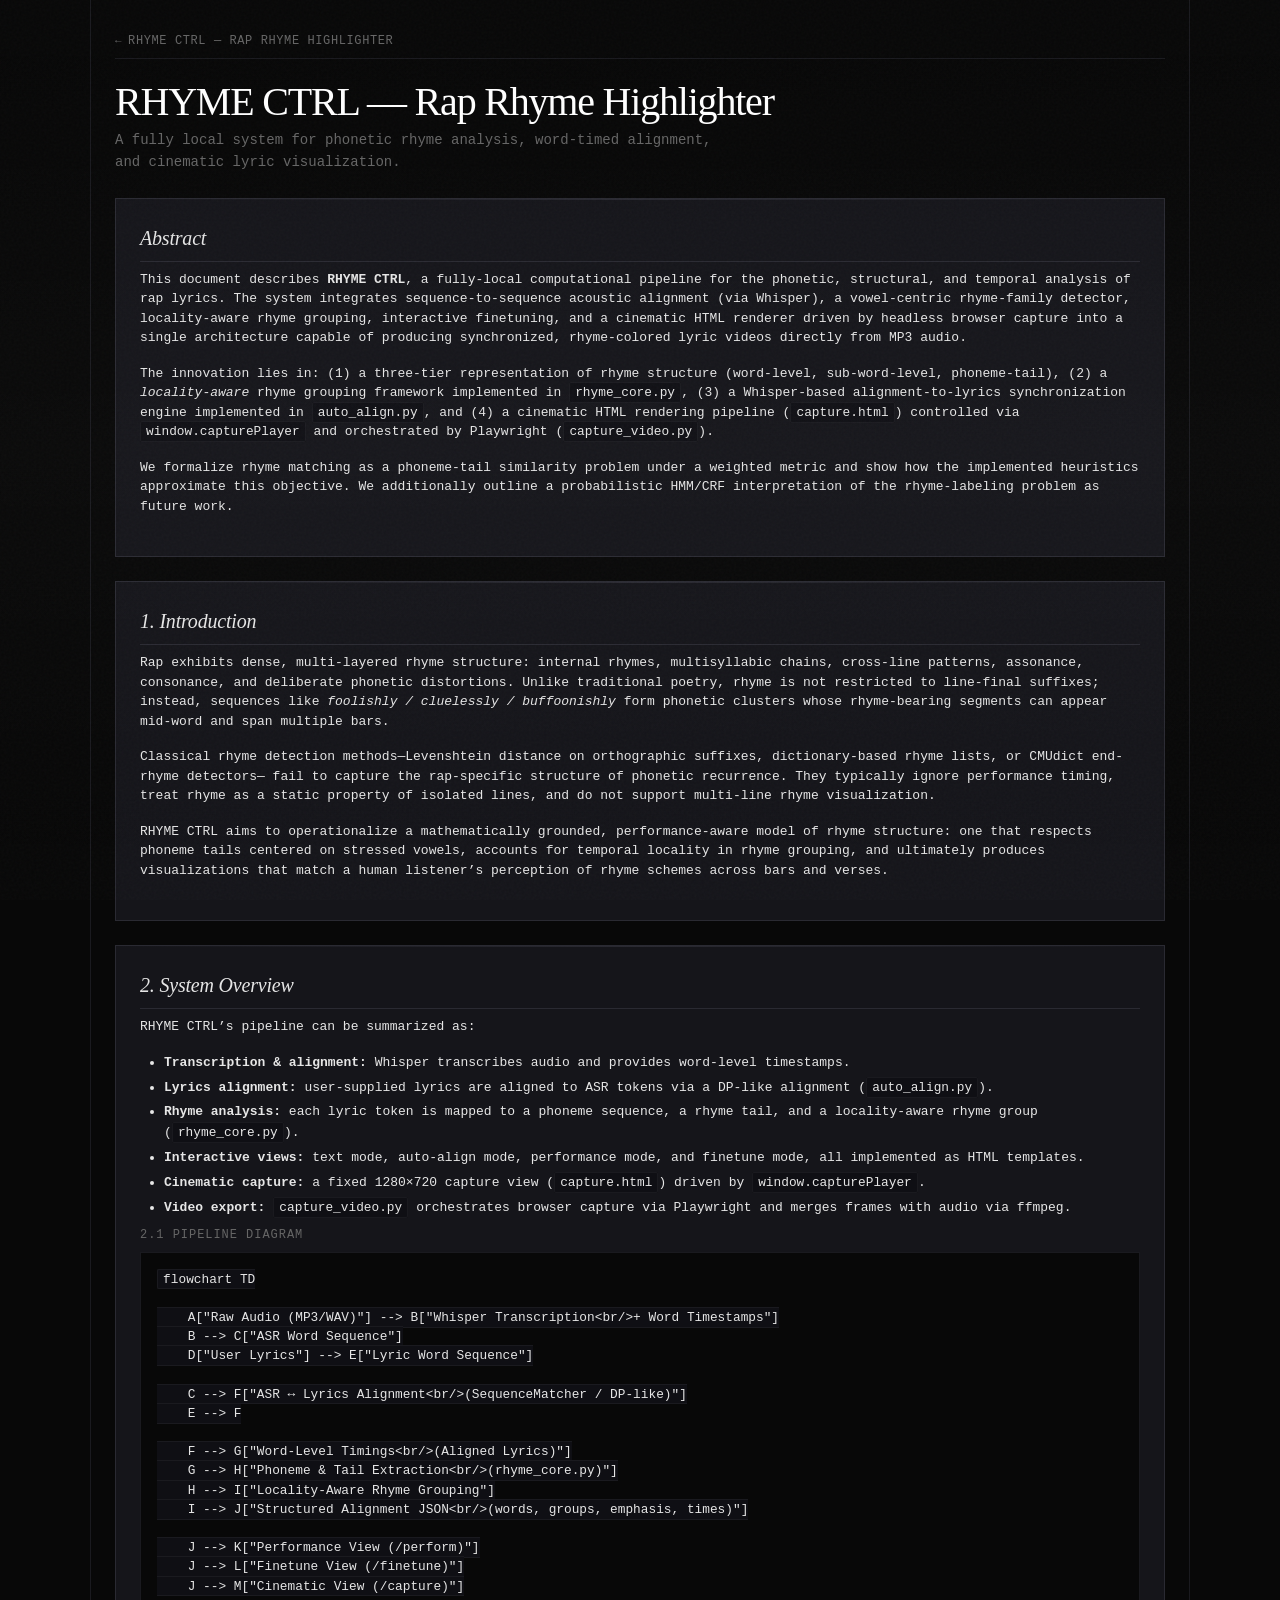
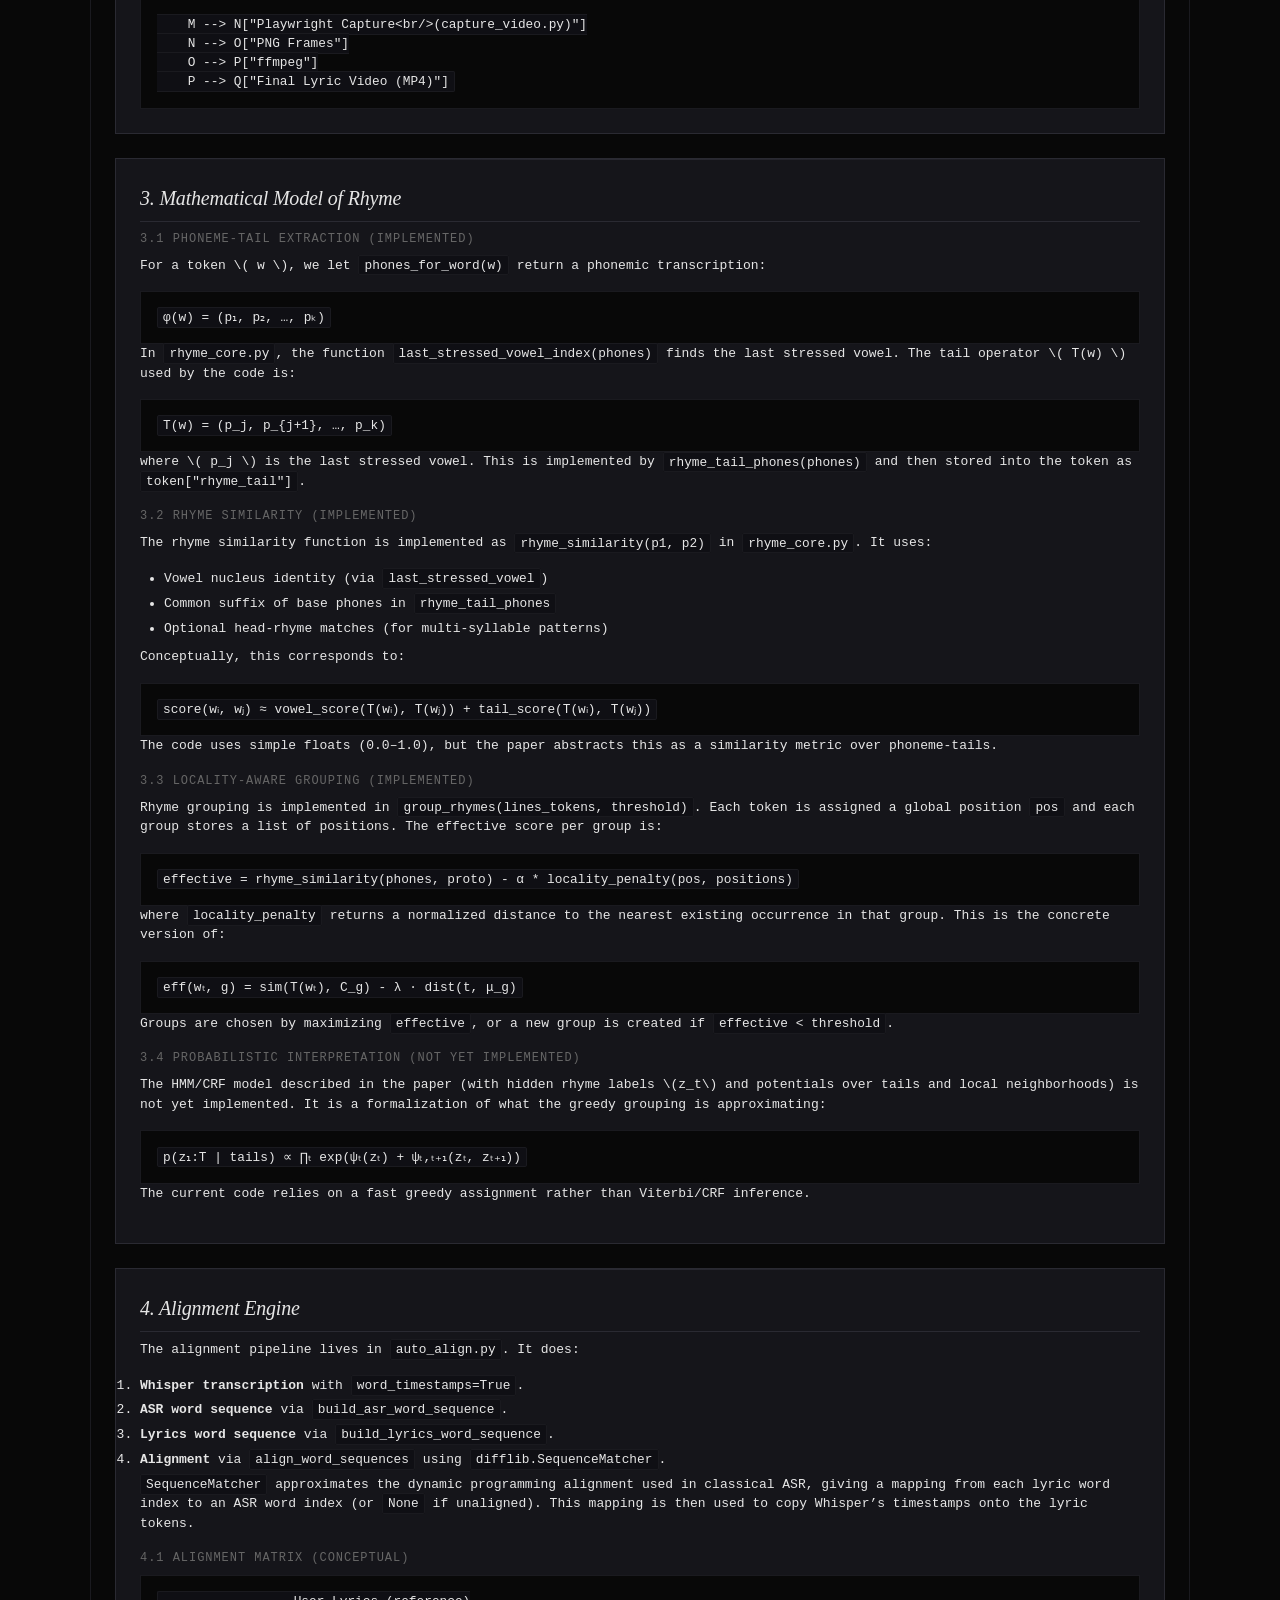
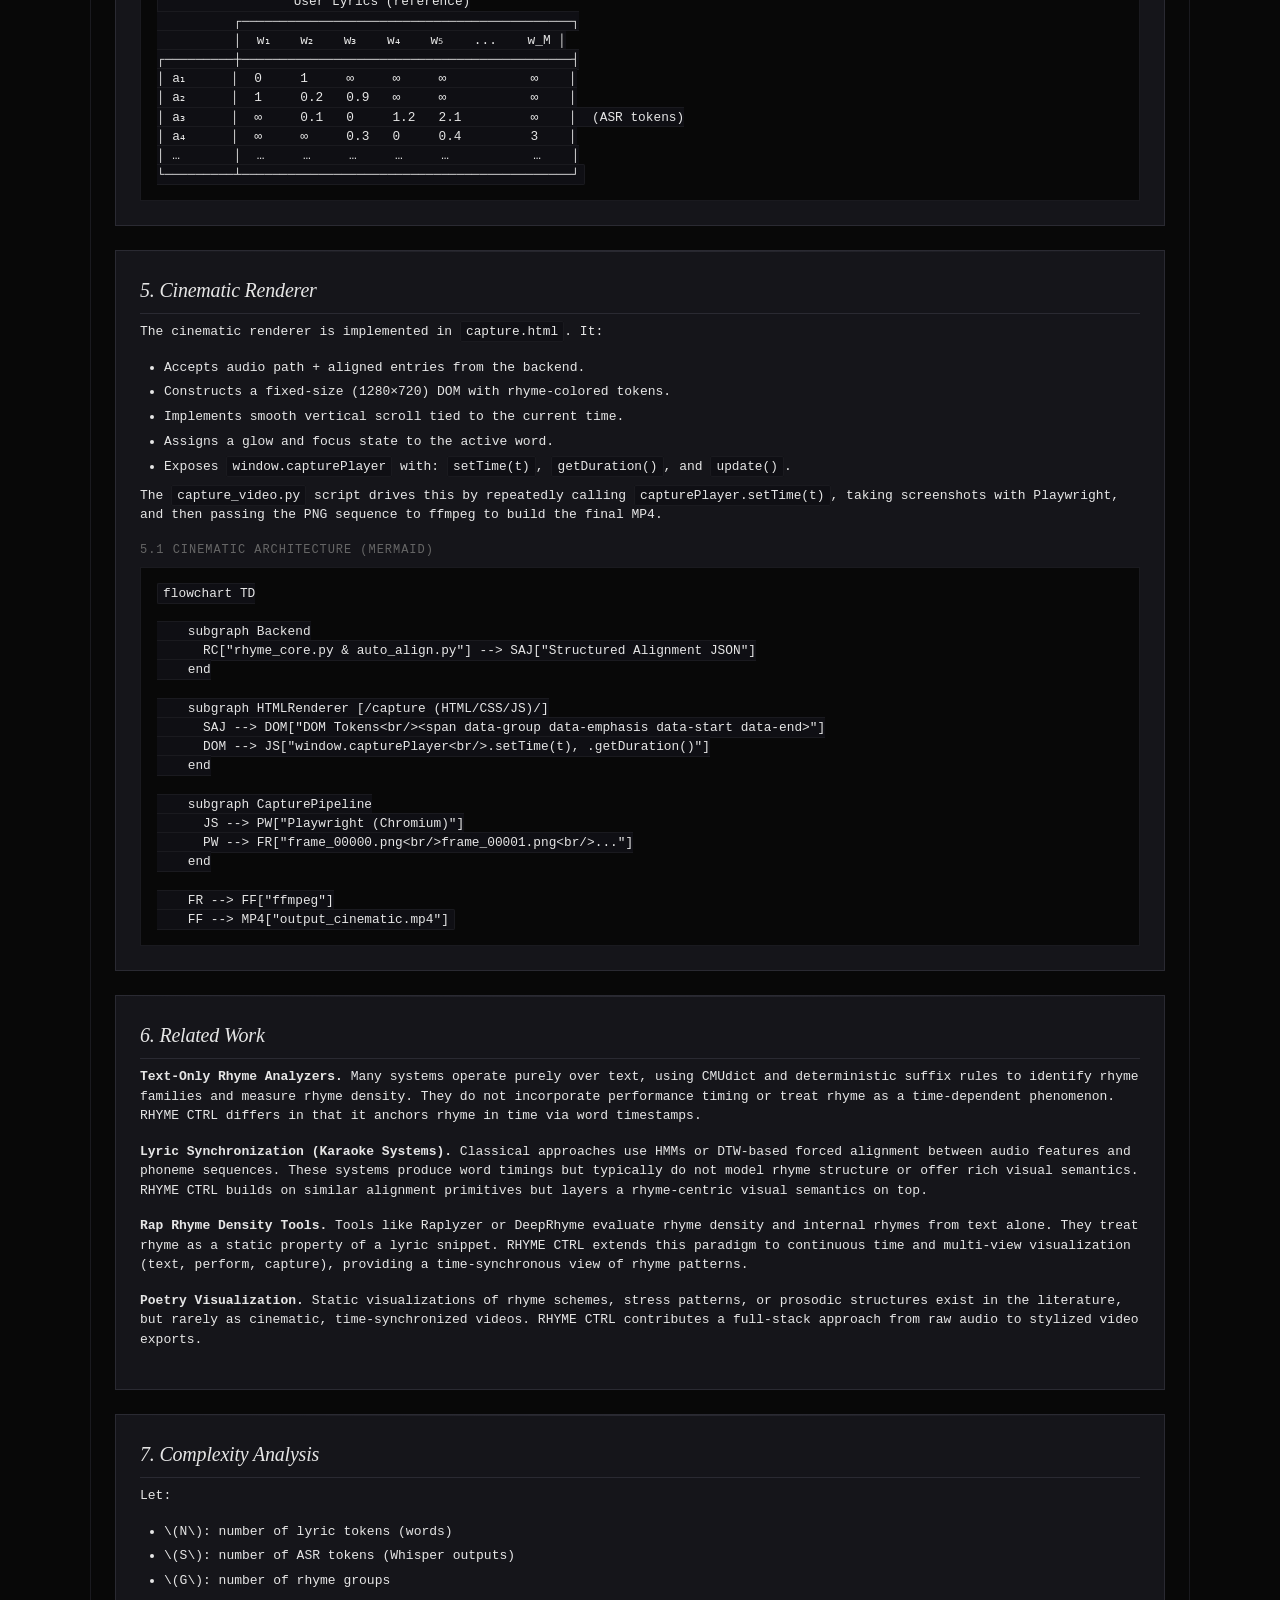
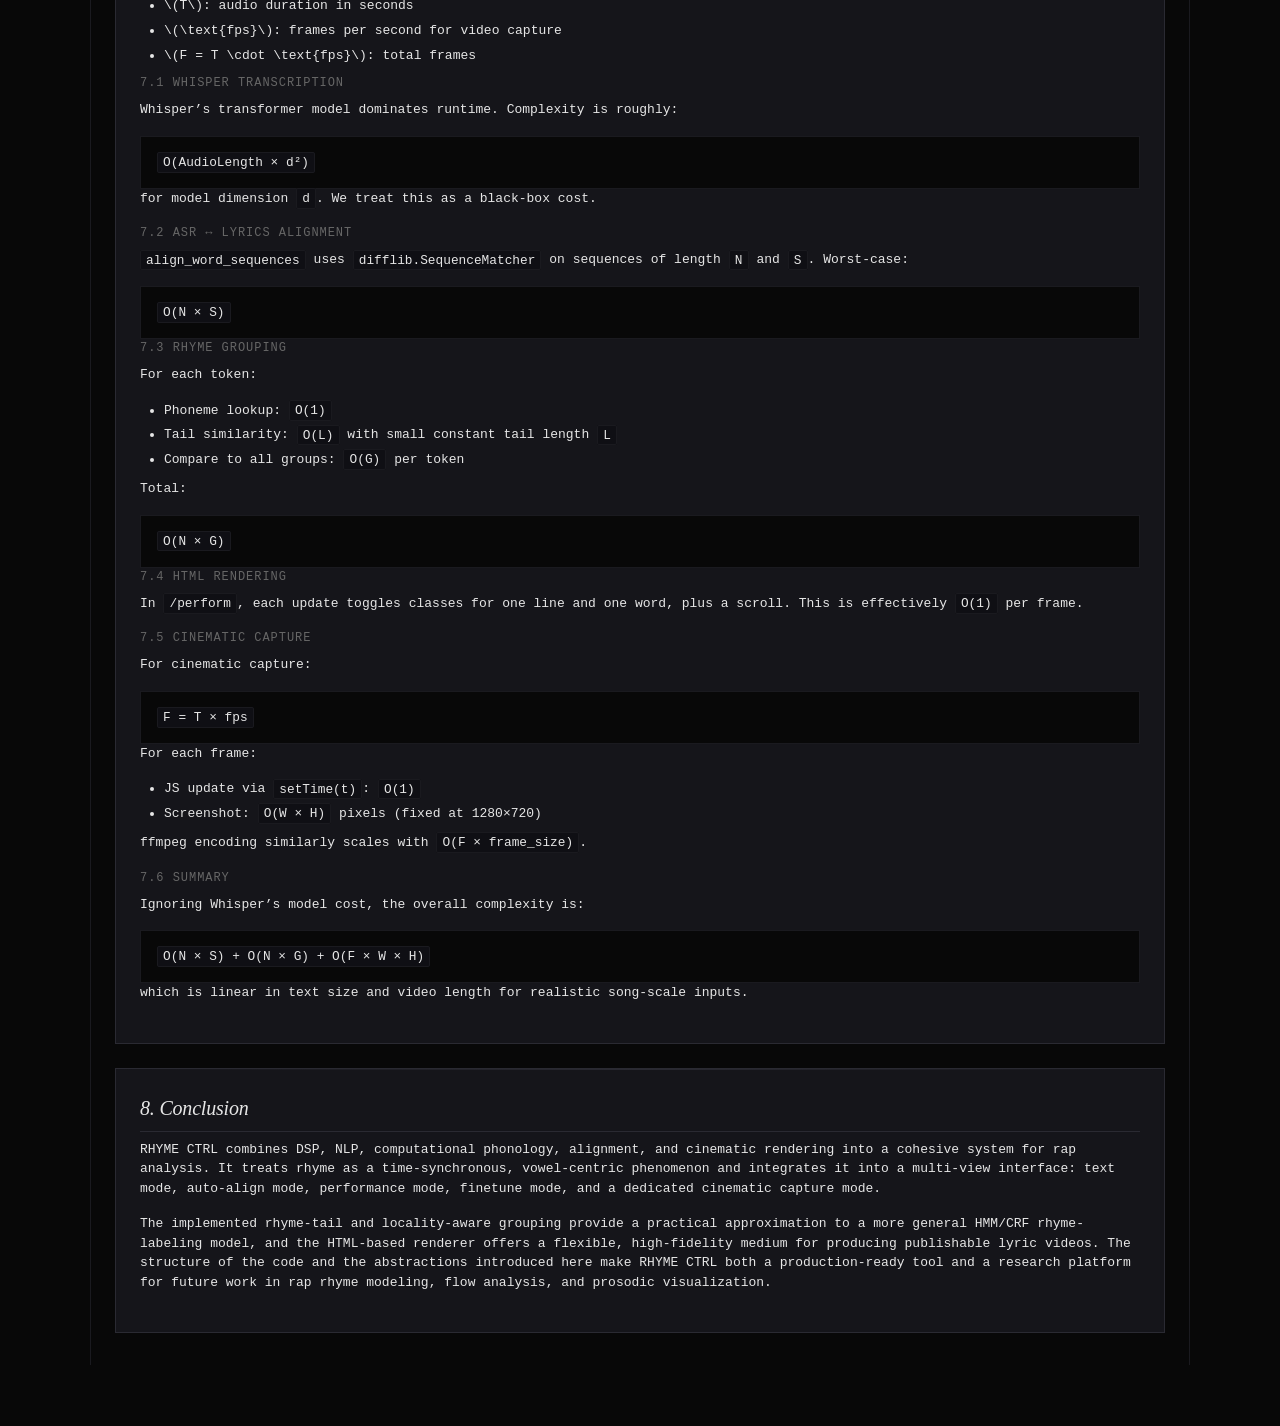
<file: static/paper.html>
<!DOCTYPE html>
<html lang="en">
<head>
  <meta charset="utf-8" />
  <title>RHYME CTRL — Rap Rhyme Highlighter</title>
  <link rel="stylesheet" href="style.css" />
</head>
<body>
  <div class="page">

    <div class="top-link">
      <a href="#">RHYME CTRL — RAP RHYME HIGHLIGHTER</a>
    </div>

    <h1>RHYME CTRL — Rap Rhyme Highlighter</h1>
    <p class="subtitle">
      A fully local system for phonetic rhyme analysis, word-timed alignment, and cinematic lyric visualization.
    </p>

    <!-- ABSTRACT -->
    <section class="section">
      <h2>Abstract</h2>
      <p>
        This document describes <strong>RHYME CTRL</strong>, a fully-local computational
        pipeline for the phonetic, structural, and temporal analysis of rap lyrics.
        The system integrates sequence-to-sequence acoustic alignment (via Whisper),
        a vowel-centric rhyme-family detector, locality-aware rhyme grouping,
        interactive finetuning, and a cinematic HTML renderer driven by headless
        browser capture into a single architecture capable of producing synchronized,
        rhyme-colored lyric videos directly from MP3 audio.
      </p>
      <p>
        The innovation lies in: (1) a three-tier representation of rhyme structure
        (word-level, sub-word-level, phoneme-tail), (2) a <em>locality-aware</em>
        rhyme grouping framework implemented in <code>rhyme_core.py</code>, (3) a
        Whisper-based alignment-to-lyrics synchronization engine implemented in
        <code>auto_align.py</code>, and (4) a cinematic HTML rendering pipeline
        (<code>capture.html</code>) controlled via <code>window.capturePlayer</code>
        and orchestrated by Playwright (<code>capture_video.py</code>).
      </p>
      <p>
        We formalize rhyme matching as a phoneme-tail similarity problem under a
        weighted metric and show how the implemented heuristics approximate this
        objective. We additionally outline a probabilistic HMM/CRF interpretation
        of the rhyme-labeling problem as future work.
      </p>
    </section>

    <!-- INTRODUCTION -->
    <section class="section">
      <h2>1. Introduction</h2>
      <p>
        Rap exhibits dense, multi-layered rhyme structure: internal rhymes,
        multisyllabic chains, cross-line patterns, assonance, consonance, and
        deliberate phonetic distortions. Unlike traditional poetry, rhyme is not
        restricted to line-final suffixes; instead, sequences like
        <em>foolishly / cluelessly / buffoonishly</em> form phonetic clusters
        whose rhyme-bearing segments can appear mid-word and span multiple bars.
      </p>
      <p>
        Classical rhyme detection methods—Levenshtein distance on orthographic
        suffixes, dictionary-based rhyme lists, or CMUdict end-rhyme detectors—
        fail to capture the rap-specific structure of phonetic recurrence. They
        typically ignore performance timing, treat rhyme as a static property of
        isolated lines, and do not support multi-line rhyme visualization.
      </p>
      <p>
        RHYME CTRL aims to operationalize a mathematically grounded, performance-aware
        model of rhyme structure: one that respects phoneme tails centered on
        stressed vowels, accounts for temporal locality in rhyme grouping, and
        ultimately produces visualizations that match a human listener’s
        perception of rhyme schemes across bars and verses.
      </p>
    </section>

    <!-- SYSTEM OVERVIEW -->
    <section class="section">
      <h2>2. System Overview</h2>
      <p>
        RHYME CTRL’s pipeline can be summarized as:
      </p>
      <ul>
        <li><strong>Transcription &amp; alignment:</strong> Whisper transcribes audio and provides word-level timestamps.</li>
        <li><strong>Lyrics alignment:</strong> user-supplied lyrics are aligned to ASR tokens via a DP-like alignment (<code>auto_align.py</code>).</li>
        <li><strong>Rhyme analysis:</strong> each lyric token is mapped to a phoneme sequence, a rhyme tail, and a locality-aware rhyme group (<code>rhyme_core.py</code>).</li>
        <li><strong>Interactive views:</strong> text mode, auto-align mode, performance mode, and finetune mode, all implemented as HTML templates.</li>
        <li><strong>Cinematic capture:</strong> a fixed 1280×720 capture view (<code>capture.html</code>) driven by <code>window.capturePlayer</code>.</li>
        <li><strong>Video export:</strong> <code>capture_video.py</code> orchestrates browser capture via Playwright and merges frames with audio via ffmpeg.</li>
      </ul>

      <h3>2.1 Pipeline Diagram</h3>
      <pre><code class="language-mermaid">flowchart TD

    A["Raw Audio (MP3/WAV)"] --> B["Whisper Transcription&lt;br/&gt;+ Word Timestamps"]
    B --> C["ASR Word Sequence"]
    D["User Lyrics"] --> E["Lyric Word Sequence"]

    C --> F["ASR ↔ Lyrics Alignment&lt;br/&gt;(SequenceMatcher / DP-like)"]
    E --> F

    F --> G["Word-Level Timings&lt;br/&gt;(Aligned Lyrics)"]
    G --> H["Phoneme &amp; Tail Extraction&lt;br/&gt;(rhyme_core.py)"]
    H --> I["Locality-Aware Rhyme Grouping"]
    I --> J["Structured Alignment JSON&lt;br/&gt;(words, groups, emphasis, times)"]

    J --> K["Performance View (/perform)"]
    J --> L["Finetune View (/finetune)"]
    J --> M["Cinematic View (/capture)"]

    M --> N["Playwright Capture&lt;br/&gt;(capture_video.py)"]
    N --> O["PNG Frames"]
    O --> P["ffmpeg"]
    P --> Q["Final Lyric Video (MP4)"]</code></pre>
    </section>

    <!-- MATHEMATICAL MODEL -->
    <section class="section">
      <h2>3. Mathematical Model of Rhyme</h2>

      <h3>3.1 Phoneme-Tail Extraction (Implemented)</h3>
      <p>
        For a token \( w \), we let <code>phones_for_word(w)</code> return a
        phonemic transcription:
      </p>
      <pre><code>φ(w) = (p₁, p₂, …, pₖ)</code></pre>
      <p>
        In <code>rhyme_core.py</code>, the function
        <code>last_stressed_vowel_index(phones)</code> finds the last stressed vowel.
        The tail operator \( T(w) \) used by the code is:
      </p>
      <pre><code>T(w) = (p_j, p_{j+1}, …, p_k)</code></pre>
      <p>
        where \( p_j \) is the last stressed vowel. This is implemented by
        <code>rhyme_tail_phones(phones)</code> and then stored into the token as
        <code>token["rhyme_tail"]</code>.
      </p>

      <h3>3.2 Rhyme Similarity (Implemented)</h3>
      <p>
        The rhyme similarity function is implemented as
        <code>rhyme_similarity(p1, p2)</code> in <code>rhyme_core.py</code>. It uses:
      </p>
      <ul>
        <li>Vowel nucleus identity (via <code>last_stressed_vowel</code>)</li>
        <li>Common suffix of base phones in <code>rhyme_tail_phones</code></li>
        <li>Optional head-rhyme matches (for multi-syllable patterns)</li>
      </ul>
      <p>
        Conceptually, this corresponds to:
      </p>
      <pre><code>score(wᵢ, wⱼ) ≈ vowel_score(T(wᵢ), T(wⱼ)) + tail_score(T(wᵢ), T(wⱼ))</code></pre>
      <p>
        The code uses simple floats (0.0–1.0), but the paper abstracts this as a
        similarity metric over phoneme-tails.
      </p>

      <h3>3.3 Locality-Aware Grouping (Implemented)</h3>
      <p>
        Rhyme grouping is implemented in <code>group_rhymes(lines_tokens, threshold)</code>.
        Each token is assigned a global position <code>pos</code> and each group stores a
        list of positions. The effective score per group is:
      </p>
      <pre><code>effective = rhyme_similarity(phones, proto) - α * locality_penalty(pos, positions)</code></pre>
      <p>
        where <code>locality_penalty</code> returns a normalized distance to the nearest
        existing occurrence in that group. This is the concrete version of:
      </p>
      <pre><code>eff(wₜ, g) = sim(T(wₜ), C_g) - λ · dist(t, μ_g)</code></pre>
      <p>
        Groups are chosen by maximizing <code>effective</code>, or a new group is created
        if <code>effective &lt; threshold</code>.
      </p>

      <h3>3.4 Probabilistic Interpretation (Not Yet Implemented)</h3>
      <p>
        The HMM/CRF model described in the paper (with hidden rhyme labels
        \(z_t\) and potentials over tails and local neighborhoods) is not yet
        implemented. It is a formalization of what the greedy grouping is
        approximating:
      </p>
      <pre><code>p(z₁:T | tails) ∝ ∏ₜ exp(ψₜ(zₜ) + ψₜ,ₜ₊₁(zₜ, zₜ₊₁))</code></pre>
      <p>
        The current code relies on a fast greedy assignment rather than
        Viterbi/CRF inference.
      </p>
    </section>

    <!-- ALIGNMENT ENGINE -->
    <section class="section">
      <h2>4. Alignment Engine</h2>
      <p>
        The alignment pipeline lives in <code>auto_align.py</code>. It does:
      </p>
      <ol>
        <li><strong>Whisper transcription</strong> with <code>word_timestamps=True</code>.</li>
        <li><strong>ASR word sequence</strong> via <code>build_asr_word_sequence</code>.</li>
        <li><strong>Lyrics word sequence</strong> via <code>build_lyrics_word_sequence</code>.</li>
        <li><strong>Alignment</strong> via <code>align_word_sequences</code> using <code>difflib.SequenceMatcher</code>.</li>
      </ol>
      <p>
        <code>SequenceMatcher</code> approximates the dynamic programming alignment used
        in classical ASR, giving a mapping from each lyric word index to an ASR
        word index (or <code>None</code> if unaligned). This mapping is then used to
        copy Whisper’s timestamps onto the lyric tokens.
      </p>

      <h3>4.1 Alignment Matrix (Conceptual)</h3>
      <pre><code>                 User Lyrics (reference)
          ┌───────────────────────────────────────────┐
          │  w₁    w₂    w₃    w₄    w₅    ...    w_M │
┌─────────┼───────────────────────────────────────────┤
│ a₁      │  0     1     ∞     ∞     ∞           ∞    │
│ a₂      │  1     0.2   0.9   ∞     ∞           ∞    │
│ a₃      │  ∞     0.1   0     1.2   2.1         ∞    │  (ASR tokens)
│ a₄      │  ∞     ∞     0.3   0     0.4         3    │
│ …       │  …     …     …     …     …           …    │
└─────────┴───────────────────────────────────────────┘</code></pre>
    </section>

    <!-- CINEMATIC RENDERER -->
    <section class="section">
      <h2>5. Cinematic Renderer</h2>
      <p>
        The cinematic renderer is implemented in <code>capture.html</code>. It:
      </p>
      <ul>
        <li>Accepts audio path + aligned entries from the backend.</li>
        <li>Constructs a fixed-size (1280×720) DOM with rhyme-colored tokens.</li>
        <li>Implements smooth vertical scroll tied to the current time.</li>
        <li>Assigns a glow and focus state to the active word.</li>
        <li>Exposes <code>window.capturePlayer</code> with:
          <code>setTime(t)</code>, <code>getDuration()</code>, and <code>update()</code>.
        </li>
      </ul>
      <p>
        The <code>capture_video.py</code> script drives this by repeatedly calling
        <code>capturePlayer.setTime(t)</code>, taking screenshots with Playwright,
        and then passing the PNG sequence to ffmpeg to build the final MP4.
      </p>

      <h3>5.1 Cinematic Architecture (Mermaid)</h3>
      <pre><code class="language-mermaid">flowchart TD

    subgraph Backend
      RC["rhyme_core.py &amp; auto_align.py"] --> SAJ["Structured Alignment JSON"]
    end

    subgraph HTMLRenderer [/capture (HTML/CSS/JS)/]
      SAJ --> DOM["DOM Tokens&lt;br/&gt;&lt;span data-group data-emphasis data-start data-end&gt;"]
      DOM --> JS["window.capturePlayer&lt;br/&gt;.setTime(t), .getDuration()"]
    end

    subgraph CapturePipeline
      JS --> PW["Playwright (Chromium)"]
      PW --> FR["frame_00000.png&lt;br/&gt;frame_00001.png&lt;br/&gt;..."]
    end

    FR --> FF["ffmpeg"]
    FF --> MP4["output_cinematic.mp4"]</code></pre>
    </section>

    <!-- RELATED WORK -->
    <section class="section">
      <h2>6. Related Work</h2>
      <p><strong>Text-Only Rhyme Analyzers.</strong> Many systems operate purely over text, using CMUdict and deterministic suffix rules to identify rhyme families and measure rhyme density. They do not incorporate performance timing or treat rhyme as a time-dependent phenomenon. RHYME CTRL differs in that it anchors rhyme in time via word timestamps.</p>
      <p><strong>Lyric Synchronization (Karaoke Systems).</strong> Classical approaches use HMMs or DTW-based forced alignment between audio features and phoneme sequences. These systems produce word timings but typically do not model rhyme structure or offer rich visual semantics. RHYME CTRL builds on similar alignment primitives but layers a rhyme-centric visual semantics on top.</p>
      <p><strong>Rap Rhyme Density Tools.</strong> Tools like Raplyzer or DeepRhyme evaluate rhyme density and internal rhymes from text alone. They treat rhyme as a static property of a lyric snippet. RHYME CTRL extends this paradigm to continuous time and multi-view visualization (text, perform, capture), providing a time-synchronous view of rhyme patterns.</p>
      <p><strong>Poetry Visualization.</strong> Static visualizations of rhyme schemes, stress patterns, or prosodic structures exist in the literature, but rarely as cinematic, time-synchronized videos. RHYME CTRL contributes a full-stack approach from raw audio to stylized video exports.</p>
    </section>

    <!-- COMPLEXITY -->
    <section class="section">
      <h2>7. Complexity Analysis</h2>
      <p>
        Let:
      </p>
      <ul>
        <li>\(N\): number of lyric tokens (words)</li>
        <li>\(S\): number of ASR tokens (Whisper outputs)</li>
        <li>\(G\): number of rhyme groups</li>
        <li>\(T\): audio duration in seconds</li>
        <li>\(\text{fps}\): frames per second for video capture</li>
        <li>\(F = T \cdot \text{fps}\): total frames</li>
      </ul>

      <h3>7.1 Whisper Transcription</h3>
      <p>
        Whisper’s transformer model dominates runtime. Complexity is roughly:
      </p>
      <pre><code>O(AudioLength × d²)</code></pre>
      <p>
        for model dimension <code>d</code>. We treat this as a black-box cost.
      </p>

      <h3>7.2 ASR ↔ Lyrics Alignment</h3>
      <p>
        <code>align_word_sequences</code> uses <code>difflib.SequenceMatcher</code>
        on sequences of length <code>N</code> and <code>S</code>. Worst-case:
      </p>
      <pre><code>O(N × S)</code></pre>

      <h3>7.3 Rhyme Grouping</h3>
      <p>
        For each token:
      </p>
      <ul>
        <li>Phoneme lookup: <code>O(1)</code></li>
        <li>Tail similarity: <code>O(L)</code> with small constant tail length <code>L</code></li>
        <li>Compare to all groups: <code>O(G)</code> per token</li>
      </ul>
      <p>
        Total:
      </p>
      <pre><code>O(N × G)</code></pre>

      <h3>7.4 HTML Rendering</h3>
      <p>
        In <code>/perform</code>, each update toggles classes for one line and one word,
        plus a scroll. This is effectively <code>O(1)</code> per frame.
      </p>

      <h3>7.5 Cinematic Capture</h3>
      <p>
        For cinematic capture:
      </p>
      <pre><code>F = T × fps</code></pre>
      <p>
        For each frame:
      </p>
      <ul>
        <li>JS update via <code>setTime(t)</code>: <code>O(1)</code></li>
        <li>Screenshot: <code>O(W × H)</code> pixels (fixed at 1280×720)</li>
      </ul>
      <p>
        ffmpeg encoding similarly scales with <code>O(F × frame_size)</code>.
      </p>

      <h3>7.6 Summary</h3>
      <p>
        Ignoring Whisper’s model cost, the overall complexity is:
      </p>
      <pre><code>O(N × S) + O(N × G) + O(F × W × H)</code></pre>
      <p>
        which is linear in text size and video length for realistic song-scale inputs.
      </p>
    </section>

    <!-- CONCLUSION -->
    <section class="section">
      <h2>8. Conclusion</h2>
      <p>
        RHYME CTRL combines DSP, NLP, computational phonology, alignment, and
        cinematic rendering into a cohesive system for rap analysis. It treats
        rhyme as a time-synchronous, vowel-centric phenomenon and integrates
        it into a multi-view interface: text mode, auto-align mode, performance
        mode, finetune mode, and a dedicated cinematic capture mode.
      </p>
      <p>
        The implemented rhyme-tail and locality-aware grouping provide a
        practical approximation to a more general HMM/CRF rhyme-labeling model,
        and the HTML-based renderer offers a flexible, high-fidelity medium for
        producing publishable lyric videos. The structure of the code and the
        abstractions introduced here make RHYME CTRL both a production-ready
        tool and a research platform for future work in rap rhyme modeling,
        flow analysis, and prosodic visualization.
      </p>
    </section>

  </div>
</body>
</html>
</file>
<file: static/style.css>
/* ═══════════════════════════════════════════════════════════════════════════
   RAP RHYME HIGHLIGHTER — BRUTALIST CONTROL ROOM AESTHETIC
   Inspired by industrial dashboards, terminal interfaces, and data systems
   ═══════════════════════════════════════════════════════════════════════════ */

:root {
    /* Core palette */
    --bg: #080808;
    --bg-elevated: #0f0f14;
    --bg-panel: #15151a;
    --fg: #e6e6e6;
    --fg-dim: #666666;
    --fg-muted: #444444;
    --border: #2a2a32;
    --border-dim: #1a1a1f;
    --accent: #ffffff;
    
    /* Rhyme highlight colors — saturated for dark bg */
    --rhyme-1: rgba(255, 107, 107, 0.7);
    --rhyme-2: rgba(78, 205, 196, 0.7);
    --rhyme-3: rgba(255, 230, 109, 0.7);
    --rhyme-4: rgba(199, 125, 255, 0.7);
    --rhyme-5: rgba(107, 185, 255, 0.7);
    --rhyme-6: rgba(255, 159, 243, 0.7);
    --rhyme-7: rgba(162, 255, 134, 0.7);
    --rhyme-8: rgba(255, 184, 108, 0.7);
    
    /* Typography */
    --font-mono: "SF Mono", "Fira Code", "Cascadia Code", Menlo, Monaco, Consolas, "Courier New", monospace;
    --font-serif: "Times New Roman", "Georgia", Times, serif;
    --font-sans: system-ui, -apple-system, BlinkMacSystemFont, "Segoe UI", sans-serif;
    
    /* Spacing scale */
    --space-xs: 0.25rem;
    --space-sm: 0.5rem;
    --space-md: 1rem;
    --space-lg: 1.5rem;
    --space-xl: 2rem;
    --space-2xl: 3rem;
    --space-3xl: 4rem;
    
    /* Timing */
    --transition-fast: 0.1s ease-out;
    --transition-medium: 0.2s ease-out;
    --transition-slow: 0.4s cubic-bezier(0.22, 1, 0.36, 1);
}

/* ─── Reset & Base ────────────────────────────────────────────────────────── */

*, *::before, *::after {
    box-sizing: border-box;
    margin: 0;
    padding: 0;
    -webkit-font-smoothing: antialiased;
    -moz-osx-font-smoothing: grayscale;
}

html {
    font-size: 16px;
    scroll-behavior: smooth;
}

body {
    background-color: var(--bg);
    color: var(--fg);
    font-family: var(--font-mono);
    font-size: 0.8125rem;
    line-height: 1.5;
    min-height: 100vh;
    overflow-x: hidden;
}

/* ─── Scanline Effect ─────────────────────────────────────────────────────── */

body::before {
    content: '';
    position: fixed;
    top: 0;
    left: 0;
    width: 100%;
    height: 100%;
    background: linear-gradient(
        to bottom,
        transparent 0%,
        rgba(255, 255, 255, 0.015) 50%,
        transparent 100%
    );
    pointer-events: none;
    animation: scanline 8s linear infinite;
    z-index: 1000;
}

@keyframes scanline {
    0% { transform: translateY(-100%); }
    100% { transform: translateY(100vh); }
}

/* Subtle noise texture overlay */
body::after {
    content: '';
    position: fixed;
    top: 0;
    left: 0;
    width: 100%;
    height: 100%;
    background-image: url("data:image/svg+xml,%3Csvg viewBox='0 0 400 400' xmlns='http://www.w3.org/2000/svg'%3E%3Cfilter id='noiseFilter'%3E%3CfeTurbulence type='fractalNoise' baseFrequency='0.9' numOctaves='4' stitchTiles='stitch'/%3E%3C/filter%3E%3Crect width='100%25' height='100%25' filter='url(%23noiseFilter)'/%3E%3C/svg%3E");
    opacity: 0.03;
    pointer-events: none;
    z-index: 999;
}

/* ─── Page Container ──────────────────────────────────────────────────────── */

.page {
    max-width: 1100px;
    margin: 0 auto;
    padding: var(--space-xl) var(--space-lg);
    border-left: 1px solid var(--border-dim);
    border-right: 1px solid var(--border-dim);
    min-height: 100vh;
    position: relative;
    z-index: 2;
}

/* ─── Typography ──────────────────────────────────────────────────────────── */

h1 {
    font-family: var(--font-serif);
    font-size: 2.5rem;
    font-weight: 400;
    letter-spacing: -0.03em;
    line-height: 0.95;
    margin-bottom: var(--space-sm);
    color: var(--accent);
}

h2 {
    font-family: var(--font-serif);
    font-size: 1.25rem;
    font-weight: 400;
    font-style: italic;
    letter-spacing: -0.01em;
    margin-bottom: var(--space-sm);
    color: var(--fg);
    border-bottom: 1px solid var(--border);
    padding-bottom: var(--space-sm);
}

h3 {
    font-family: var(--font-mono);
    font-size: 0.75rem;
    font-weight: 400;
    text-transform: uppercase;
    letter-spacing: 0.08em;
    color: var(--fg-dim);
    margin-bottom: var(--space-sm);
}

p {
    margin-bottom: var(--space-md);
}

.subtitle {
    font-size: 0.875rem;
    color: var(--fg-dim);
    line-height: 1.6;
    max-width: 600px;
}

a {
    color: var(--fg);
    text-decoration: none;
    border-bottom: 1px solid var(--border);
    transition: border-color var(--transition-fast), color var(--transition-fast);
}

a:hover {
    color: var(--accent);
    border-color: var(--accent);
}

code {
    font-family: var(--font-mono);
    font-size: 0.8rem;
    background: var(--bg-elevated);
    padding: 0.15em 0.4em;
    border-radius: 2px;
    border: 1px solid var(--border-dim);
}

/* ─── Navigation ──────────────────────────────────────────────────────────── */

.top-link,
.back-link {
    font-size: 0.75rem;
    text-transform: uppercase;
    letter-spacing: 0.05em;
    margin-bottom: var(--space-lg);
    padding-bottom: var(--space-sm);
    border-bottom: 1px solid var(--border-dim);
}

.top-link a,
.back-link a {
    color: var(--fg-dim);
    border-bottom: none;
    display: inline-flex;
    align-items: center;
    gap: 0.5em;
}

.top-link a::before,
.back-link a::before {
    content: '←';
    font-size: 0.9em;
}

.top-link a:hover,
.back-link a:hover {
    color: var(--fg);
}

/* ─── Sections / Panels ───────────────────────────────────────────────────── */

.section,
.input-section,
.output-section {
    background: var(--bg-panel);
    border: 1px solid var(--border);
    padding: var(--space-lg);
    margin-top: var(--space-lg);
    position: relative;
}

.section::before,
.input-section::before,
.output-section::before {
    content: '';
    position: absolute;
    top: 0;
    left: 0;
    right: 0;
    height: 1px;
    background: linear-gradient(90deg, transparent, var(--border), transparent);
}

/* ─── Form Elements ───────────────────────────────────────────────────────── */

label {
    display: block;
    font-size: 0.7rem;
    text-transform: uppercase;
    letter-spacing: 0.06em;
    color: var(--fg-dim);
    margin-bottom: var(--space-xs);
}

textarea {
    width: 100%;
    min-height: 180px;
    background: var(--bg);
    border: 1px solid var(--border);
    color: var(--fg);
    font-family: var(--font-mono);
    font-size: 0.85rem;
    line-height: 1.6;
    padding: var(--space-md);
    resize: vertical;
    transition: border-color var(--transition-fast);
}

textarea:focus {
    outline: none;
    border-color: var(--fg-dim);
}

textarea::placeholder {
    color: var(--fg-muted);
}

input[type="text"],
input[type="number"],
input[type="file"] {
    background: var(--bg);
    border: 1px solid var(--border);
    color: var(--fg);
    font-family: var(--font-mono);
    font-size: 0.85rem;
    padding: var(--space-sm) var(--space-md);
    transition: border-color var(--transition-fast);
}

input[type="text"]:focus,
input[type="number"]:focus {
    outline: none;
    border-color: var(--fg-dim);
}

input[type="file"] {
    padding: var(--space-sm);
    cursor: pointer;
}

input[type="file"]::file-selector-button {
    background: var(--bg-elevated);
    border: 1px solid var(--border);
    color: var(--fg-dim);
    font-family: var(--font-mono);
    font-size: 0.75rem;
    text-transform: uppercase;
    letter-spacing: 0.05em;
    padding: var(--space-xs) var(--space-sm);
    margin-right: var(--space-sm);
    cursor: pointer;
    transition: all var(--transition-fast);
}

input[type="file"]::file-selector-button:hover {
    background: var(--fg);
    color: var(--bg);
    border-color: var(--fg);
}

/* Radio buttons */
input[type="radio"] {
    appearance: none;
    width: 12px;
    height: 12px;
    border: 1px solid var(--border);
    background: var(--bg);
    cursor: pointer;
    vertical-align: middle;
    margin-right: 0.4em;
    transition: all var(--transition-fast);
}

input[type="radio"]:checked {
    background: var(--fg);
    border-color: var(--fg);
}

input[type="radio"]:hover {
    border-color: var(--fg-dim);
}

/* ─── Buttons ─────────────────────────────────────────────────────────────── */

button,
.btn {
    background: transparent;
    border: 1px solid var(--fg);
    color: var(--fg);
    font-family: var(--font-mono);
    font-size: 0.75rem;
    text-transform: uppercase;
    letter-spacing: 0.08em;
    padding: var(--space-sm) var(--space-lg);
    cursor: pointer;
    transition: all var(--transition-medium);
    position: relative;
    overflow: hidden;
}

button:hover,
.btn:hover {
    background: var(--fg);
    color: var(--bg);
    box-shadow: 0 0 20px rgba(255, 255, 255, 0.1);
}

button:active,
.btn:active {
    transform: scale(0.98);
}

button[type="submit"] {
    border-color: var(--accent);
}

.btn-secondary {
    border-color: var(--fg-dim);
    color: var(--fg-dim);
}

.btn-secondary:hover {
    border-color: var(--fg);
    background: var(--fg);
    color: var(--bg);
}

.btn-tertiary {
    border-color: var(--border);
    color: var(--fg-dim);
}

.btn-tertiary:hover {
    border-color: var(--fg-dim);
    background: var(--bg-elevated);
    color: var(--fg);
}

/* ─── Controls Layout ─────────────────────────────────────────────────────── */

.controls {
    display: flex;
    flex-wrap: wrap;
    align-items: flex-end;
    gap: var(--space-lg);
    margin-top: var(--space-md);
    padding-top: var(--space-md);
    border-top: 1px solid var(--border-dim);
}

.controls-row {
    display: flex;
    flex-wrap: wrap;
    align-items: flex-end;
    gap: var(--space-lg);
    margin-top: var(--space-md);
}

.control-group {
    display: flex;
    flex-direction: column;
    gap: var(--space-xs);
}

.control-group input[type="number"] {
    width: 100px;
}

.hint {
    font-size: 0.7rem;
    color: var(--fg-muted);
    font-weight: 400;
}

/* ─── File Input Section ──────────────────────────────────────────────────── */

.file-input {
    margin-bottom: var(--space-md);
    padding-bottom: var(--space-md);
    border-bottom: 1px solid var(--border-dim);
}

/* ─── View Modes Toggle ───────────────────────────────────────────────────── */

.view-modes {
    display: flex;
    flex-wrap: wrap;
    align-items: center;
    gap: var(--space-md);
    margin-top: var(--space-md);
    padding-top: var(--space-md);
    border-top: 1px solid var(--border-dim);
    font-size: 0.8rem;
    color: var(--fg-dim);
}

.view-modes label {
    display: inline-flex;
    align-items: center;
    text-transform: none;
    letter-spacing: normal;
    cursor: pointer;
    transition: color var(--transition-fast);
}

.view-modes label:hover {
    color: var(--fg);
}

/* ─── Audio Player ────────────────────────────────────────────────────────── */

audio {
    width: 100%;
    margin-top: var(--space-sm);
    filter: grayscale(100%) brightness(1.2);
    opacity: 0.9;
}

audio::-webkit-media-controls-panel {
    background: var(--bg-elevated);
}

/* ─── Offset Controls ─────────────────────────────────────────────────────── */

.offset-controls {
    display: flex;
    align-items: center;
    flex-wrap: wrap;
    gap: var(--space-sm);
    margin-top: var(--space-md);
    padding: var(--space-sm) 0;
    font-size: 0.8rem;
    color: var(--fg-dim);
    border-bottom: 1px solid var(--border-dim);
}

.offset-controls input[type="number"] {
    width: 80px;
}

.debug-note {
    font-size: 0.7rem;
    color: var(--fg-muted);
}

/* ─── Lyrics Containers ───────────────────────────────────────────────────── */

.sync-container,
.perf-container {
    max-height: 420px;
    overflow-y: auto;
    margin-top: var(--space-md);
    padding-right: var(--space-sm);
    scrollbar-width: thin;
    scrollbar-color: var(--border) transparent;
}

.sync-container::-webkit-scrollbar,
.perf-container::-webkit-scrollbar {
    width: 6px;
}

.sync-container::-webkit-scrollbar-track,
.perf-container::-webkit-scrollbar-track {
    background: transparent;
}

.sync-container::-webkit-scrollbar-thumb,
.perf-container::-webkit-scrollbar-thumb {
    background: var(--border);
    border-radius: 3px;
}

/* ─── Lyric Lines ─────────────────────────────────────────────────────────── */

.line,
.perf-line {
    margin: 0.2rem 0;
    padding: var(--space-xs) var(--space-sm);
    font-size: 0.95rem;
    line-height: 1.7;
    border-left: 2px solid transparent;
    transition: 
        background var(--transition-fast),
        transform var(--transition-fast),
        border-color var(--transition-fast),
        opacity var(--transition-fast);
}

.line.active,
.perf-line.active {
    background: rgba(255, 255, 255, 0.04);
    border-left-color: var(--fg-dim);
    transform: translateX(4px);
}

.line:not(.active),
.perf-line:not(.active) {
    opacity: 0.7;
}

/* ─── Word Tokens ─────────────────────────────────────────────────────────── */

.word,
.perf-word,
.word-whole,
.word-tail,
.phoneme-tail {
    display: inline;
    padding: 2px 4px;
    border-radius: 2px;
    cursor: pointer;
    transition: 
        box-shadow var(--transition-fast),
        transform var(--transition-fast),
        opacity var(--transition-fast),
        background var(--transition-fast),
        color var(--transition-fast);
}

.word:hover,
.perf-word:hover,
.word-whole:hover,
.word-tail:hover {
    box-shadow: 0 0 0 1px rgba(255, 255, 255, 0.5);
    transform: translateY(-1px);
}

/* Active word during playback */
.perf-word.active {
    outline: 2px solid var(--accent);
    box-shadow: 
        0 0 0 3px rgba(0, 0, 0, 0.8),
        0 0 20px rgba(255, 255, 255, 0.5);
    transform: translateY(-2px) scale(1.12);
    color: var(--bg);
    background-color: var(--accent) !important;
    z-index: 10;
    position: relative;
}

/* Dimmed state for focus mode */
.word.dim,
.perf-word.dim,
.word-whole.dim,
.word-tail.dim,
.seg.dim {
    opacity: 0.2;
}

/* ─── Emphasis Levels (Finetune Mode) ─────────────────────────────────────── */

.perf-word.emph-1 {
    box-shadow: 0 0 0 2px rgba(255, 255, 255, 0.6);
}

.perf-word.emph-2 {
    box-shadow: 
        0 0 0 2px rgba(255, 255, 255, 0.9),
        0 0 15px rgba(255, 255, 255, 0.6);
    transform: translateY(-1px);
    font-weight: 700;
}

/* ─── Lyrics Output (Text Mode) ───────────────────────────────────────────── */

.lyrics-output {
    margin-top: var(--space-md);
    font-size: 1rem;
    line-height: 1.8;
}

.lyrics-output p {
    margin: 0.2rem 0;
}

.line-block {
    margin-bottom: var(--space-sm);
    padding-bottom: var(--space-sm);
    border-bottom: 1px solid var(--border-dim);
}

.line-block.empty {
    margin-bottom: var(--space-lg);
    border-bottom: none;
}

.phoneme-row {
    margin-top: 2px;
    font-size: 0.65rem;
    font-family: var(--font-mono);
    color: var(--fg-dim);
    letter-spacing: 0.02em;
}

/* Mode switching classes */
body.mode-word .word-whole { display: inline; }
body.mode-word .word-tail-wrap { display: none; }
body.mode-word .phoneme-row { display: none; }

body.mode-subword .word-whole { display: none; }
body.mode-subword .word-tail-wrap { display: inline; }
body.mode-subword .phoneme-row { display: none; }

body.mode-phoneme .word-whole { display: none; }
body.mode-phoneme .word-tail-wrap { display: inline; }
body.mode-phoneme .phoneme-row { display: block; }

/* ─── Transcript Area (Transcribe Mode) ───────────────────────────────────── */

.transcript-area {
    margin-top: var(--space-md);
}

.transcript-area textarea {
    min-height: 280px;
}

/* ─── Export Area (Finetune Mode) ─────────────────────────────────────────── */

.export-area {
    margin-top: var(--space-lg);
    padding-top: var(--space-lg);
    border-top: 1px solid var(--border);
}

.export-area textarea {
    min-height: 160px;
    font-size: 0.75rem;
}

/* ─── Error Messages ──────────────────────────────────────────────────────── */

.error {
    color: #ff6b6b;
    font-size: 0.8rem;
    margin-top: var(--space-sm);
    padding: var(--space-sm);
    border: 1px solid rgba(255, 107, 107, 0.3);
    background: rgba(255, 107, 107, 0.05);
}

/* ─── Hints ───────────────────────────────────────────────────────────────── */

.hint-small {
    font-size: 0.75rem;
    color: var(--fg-muted);
    margin-top: var(--space-sm);
    font-style: italic;
}

/* ─── Data Tables ─────────────────────────────────────────────────────────── */

table {
    width: 100%;
    margin-top: var(--space-md);
    border-collapse: collapse;
    font-size: 0.85rem;
}

th {
    font-family: var(--font-serif);
    font-style: italic;
    font-weight: 400;
    text-align: left;
    padding: var(--space-sm) var(--space-sm);
    border-bottom: 1px solid var(--border);
    color: var(--fg-dim);
    background: var(--bg-elevated);
}

td {
    padding: var(--space-sm);
    border-bottom: 1px solid var(--border-dim);
}

tbody tr {
    transition: background var(--transition-fast);
}

tbody tr:hover {
    background: rgba(255, 255, 255, 0.02);
}

td a {
    border-bottom: none;
}

td a:hover {
    text-decoration: underline;
}

/* ─── Pre/Code Blocks ─────────────────────────────────────────────────────── */

pre {
    background: var(--bg);
    border: 1px solid var(--border-dim);
    padding: var(--space-md);
    overflow-x: auto;
    font-size: 0.8rem;
    line-height: 1.5;
}

/* ─── Lists ───────────────────────────────────────────────────────────────── */

ul {
    margin: var(--space-sm) 0;
    padding-left: var(--space-lg);
}

li {
    margin-bottom: var(--space-xs);
    line-height: 1.6;
}

li strong {
    color: var(--fg);
}

/* ─── Responsive ──────────────────────────────────────────────────────────── */

@media (max-width: 768px) {
    .page {
        padding: var(--space-lg) var(--space-md);
        border-left: none;
        border-right: none;
    }
    
    h1 {
        font-size: 1.75rem;
    }
    
    .controls {
        flex-direction: column;
        align-items: stretch;
    }
    
    .controls button {
        width: 100%;
    }
    
    .view-modes {
        flex-direction: column;
        align-items: flex-start;
    }
    
    .offset-controls {
        flex-direction: column;
        align-items: flex-start;
    }
}

/* ═══════════════════════════════════════════════════════════════════════════
   LANDING PAGE SPECIFIC STYLES
   ═══════════════════════════════════════════════════════════════════════════ */

.hero {
    max-width: 1100px;
    margin: 0 auto;
    padding: var(--space-2xl) var(--space-lg) var(--space-3xl);
    border-left: 1px solid var(--border-dim);
    border-right: 1px solid var(--border-dim);
    min-height: 100vh;
    position: relative;
    z-index: 2;
}

/* System status pill */
.pill {
    display: inline-flex;
    align-items: center;
    gap: var(--space-sm);
    padding: var(--space-xs) var(--space-md);
    border: 1px solid var(--border);
    font-size: 0.7rem;
    text-transform: uppercase;
    letter-spacing: 0.05em;
    color: var(--fg-dim);
    margin-bottom: var(--space-lg);
}

.pill .key {
    display: inline-flex;
    align-items: center;
    justify-content: center;
    width: 18px;
    height: 18px;
    background: var(--bg);
    border: 1px solid var(--border);
    font-size: 0.65rem;
    color: var(--fg);
}

/* Hero headline */
.hero h1 {
    font-size: 3rem;
    line-height: 0.95;
    margin-bottom: var(--space-md);
    max-width: 700px;
}

.hero .tagline {
    font-size: 0.9rem;
    max-width: 580px;
    margin-bottom: var(--space-xl);
}

/* Pipeline steps grid */
.pipeline {
    margin-top: var(--space-lg);
}

.step-list {
    display: grid;
    grid-template-columns: 1fr;
    gap: var(--space-md);
    margin-top: var(--space-md);
}

@media (min-width: 860px) {
    .step-list {
        grid-template-columns: repeat(2, 1fr);
    }
}

/* Step cards */
.step-card {
    background: var(--bg-panel);
    border: 1px solid var(--border);
    padding: var(--space-lg);
    position: relative;
    transition: border-color var(--transition-medium);
}

.step-card:hover {
    border-color: var(--fg-dim);
}

.step-card::before {
    content: '';
    position: absolute;
    top: 0;
    left: 0;
    width: 100%;
    height: 1px;
    background: linear-gradient(90deg, var(--border), transparent);
}

.step-header {
    display: flex;
    align-items: center;
    gap: var(--space-sm);
    margin-bottom: var(--space-sm);
}

.step-number {
    width: 24px;
    height: 24px;
    display: flex;
    align-items: center;
    justify-content: center;
    border: 1px solid var(--border);
    font-family: var(--font-serif);
    font-style: italic;
    font-size: 0.85rem;
    color: var(--fg-dim);
}

.step-title {
    font-family: var(--font-serif);
    font-size: 1rem;
    font-weight: 400;
}

.step-body {
    font-size: 0.8rem;
    color: var(--fg-dim);
    line-height: 1.6;
    margin-bottom: var(--space-md);
}

.step-actions {
    display: flex;
    flex-wrap: wrap;
    gap: var(--space-sm);
}

.step-actions .btn {
    padding: var(--space-sm) var(--space-md);
    font-size: 0.7rem;
}

/* Code block in landing */
.code-block {
    margin-top: var(--space-sm);
    background: var(--bg);
    border: 1px solid var(--border-dim);
    padding: var(--space-md);
    font-family: var(--font-mono);
    font-size: 0.7rem;
    color: var(--fg-dim);
    line-height: 1.6;
    overflow-x: auto;
}

/* Nav links at bottom */
.nav-links {
    margin-top: var(--space-xl);
    padding-top: var(--space-lg);
    border-top: 1px solid var(--border-dim);
    font-size: 0.8rem;
    color: var(--fg-dim);
}

.nav-links a {
    color: var(--fg-dim);
}

.nav-links a:hover {
    color: var(--fg);
}

/* ─── Ticker (optional) ───────────────────────────────────────────────────── */

.ticker {
    overflow: hidden;
    white-space: nowrap;
    padding: var(--space-sm) 0;
    border-bottom: 1px solid var(--border);
    font-size: 0.65rem;
    text-transform: uppercase;
    letter-spacing: 0.1em;
    color: var(--fg-muted);
    background: var(--bg);
    position: fixed;
    top: 0;
    left: 0;
    right: 0;
    z-index: 100;
}

.ticker-content {
    display: inline-block;
    animation: marquee 30s linear infinite;
}

@keyframes marquee {
    0% { transform: translateX(0); }
    100% { transform: translateX(-50%); }
}

/* When ticker is present, add top padding */
body.has-ticker .page,
body.has-ticker .hero {
    padding-top: calc(var(--space-xl) + 30px);
}
</file>
